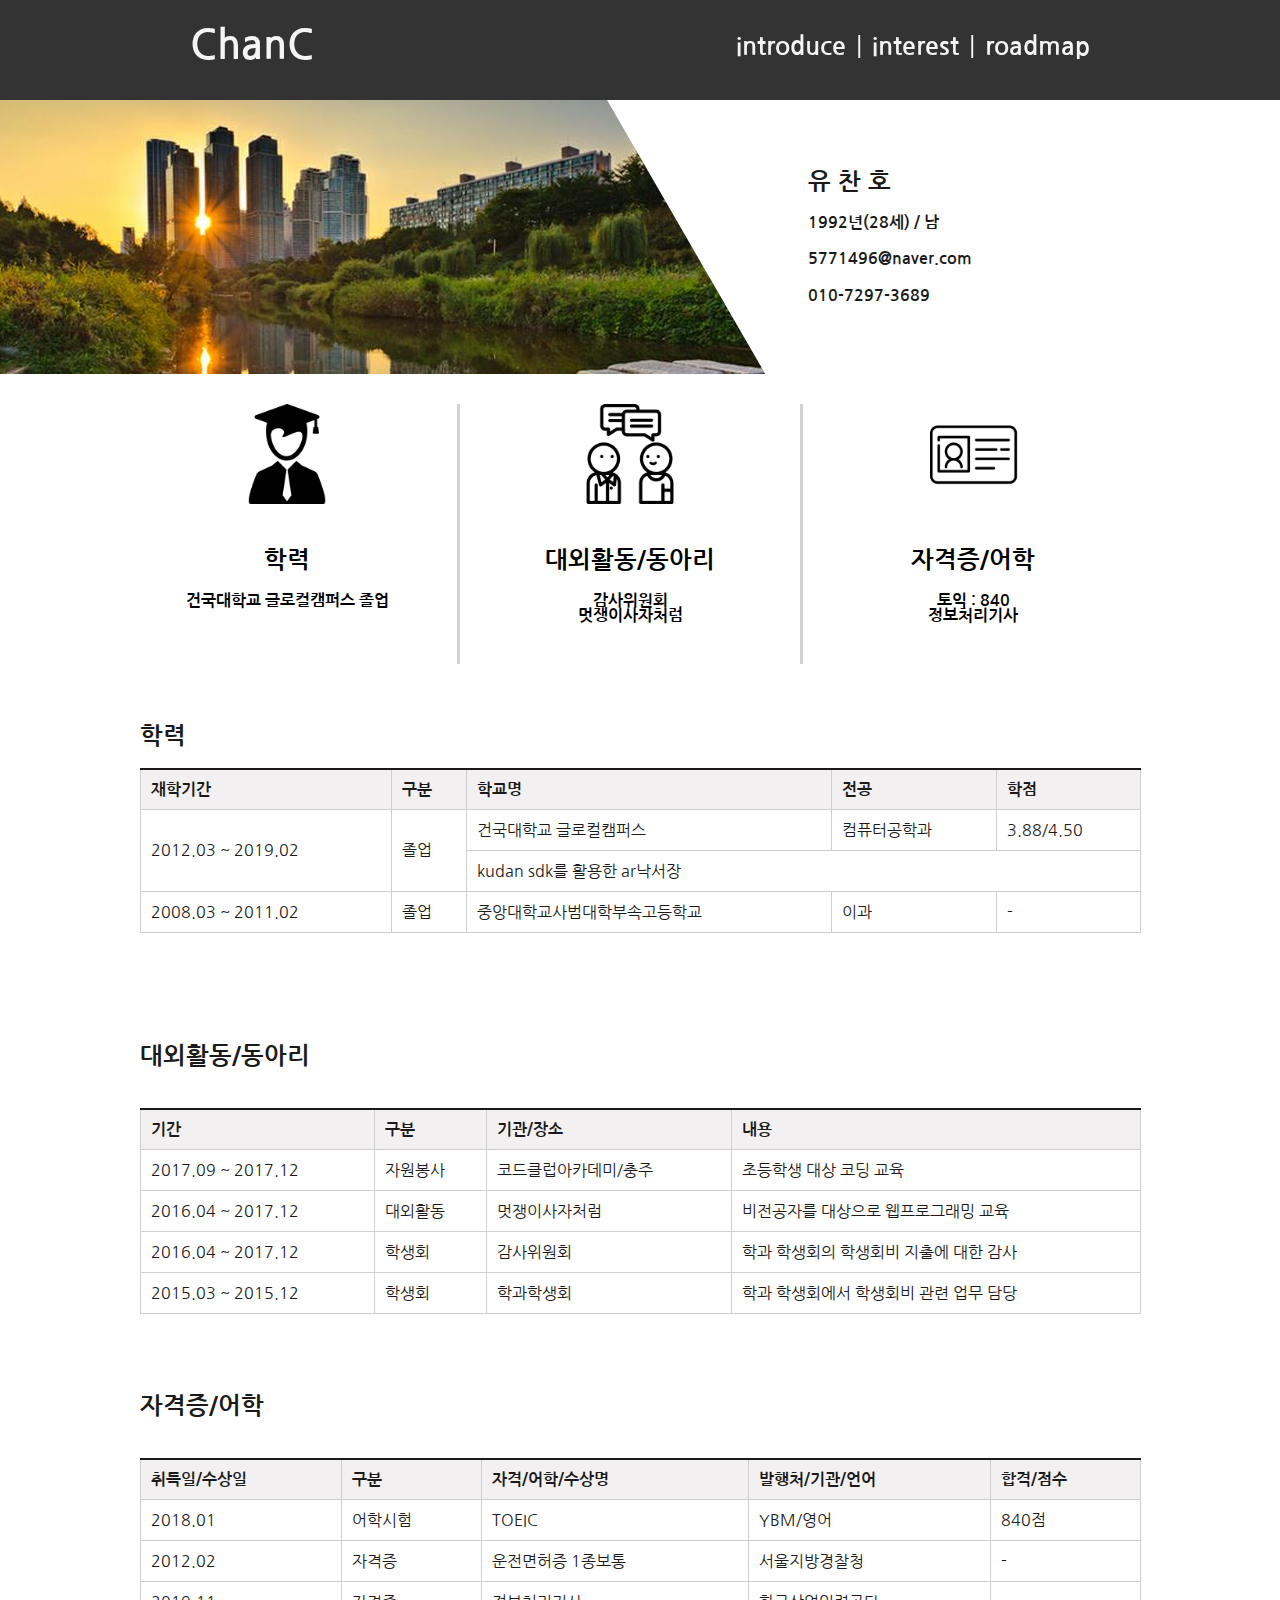
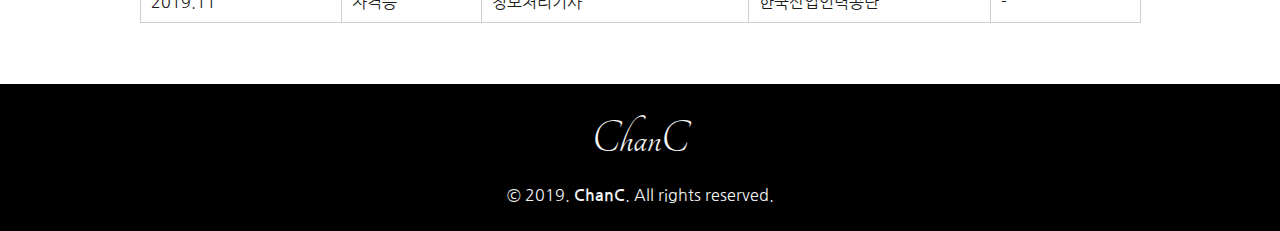
<file: introduce.html>
<!DOCTYPE html>
<html lang="en">
<head>
    <meta charset="UTF-8">
    <meta name="viewport" content="width=device-width, initial-scale=1.0">
    <meta http-equiv="X-UA-Compatible" content="ie=edge">
    <title>introduce</title>
    <link rel="stylesheet" href="./css/style.css" type="text/css">
    <link href="https://fonts.googleapis.com/css?family=Nanum+Gothic&display=swap" rel="stylesheet">
    <link href="https://fonts.googleapis.com/css?family=Tangerine" rel="stylesheet" >
</head>
<body>
        <header class="header">
            <div class = "menu">
                <a href="./index.html"><p class="logo" alt="test" height="80px" width="300px">ChanC</p></a>
                <nav class="nav">
                    <ul>
                        <li><a href="./introduce.html">introduce</a></li>
                        <li><a href="./interest.html">interest</a></li>
                        <li><a href="./roadmap.html">roadmap</a></li>
                    </ul>
                </nav>
            </div>
        </header>
        
        <section class="wrapper">
            <article class="article1">
                    <div class="skewdBox_intro">
                    </div>
                    <div class="intro">
                        <div class="container">
                            <p>
                                <ul>
                                    <li>
                                        <h2>유 찬 호</h2>
                                    </li>
                                    <li>
                                        <h4>1992년(28세) / 남</h4>
                                    </li>
                                    <li>
                                        <h4>5771496@naver.com</h4>
                                    </li>
                                    <li>
                                        <h4>010-7297-3689</h4>
                                    </li>

                                </ul>
                            </p>
                    </div>
                </div>
            </article>
            <article class="intro_index">
                <div class="flex-box">
                    <div class="flex left">
                        <img src="images/graduate.png" alt="graduate" width="100px" height="100px" class="circle-img">
                        <br><br>
                        <div>
                            <h2>학력</h2>
                            <h4>건국대학교 글로컬캠퍼스 졸업</h4>
                        </div>
                    </div>
                    <div class="flex center">
                        <img src="images/activity.png" alt="test" width="100px" height="100px" class="circle-img">
                        <br><br>
                        <div>
                            <h2>대외활동/동아리</h2>
                            <h4>감사위원회<br>멋쟁이사자처럼</h4>
                        </div>
                    </div>
                    <div class="flex right">
                        <img src="images/cert.png" alt="test" width="100px" height="100px" class="circle-img">
                        <br><br>
                        <div>
                            <h2>자격증/어학</h2>
                            <h4>토익 : 840<br>정보처리기사</h4>
                        </div>
                    </div>
                </div>
            </article>
            <article class="education">
                <div class="edu-table">
                    <h2>학력</h2>
                    <table id="tblEducation" border="1">
                        <tr>
                            <th>재학기간</th>
                            <th>구분</th>
                            <th>학교명</th>
                            <th>전공</th>
                            <th>학점</th>
                        </tr>
                        <tr>
                            <td rowspan="2">2012.03 ~ 2019.02</td>
                            <td rowspan="2">졸업</td>
                            <td>건국대학교 글로컬캠퍼스</td>
                            <td>컴퓨터공학과</td>
                            <td>3.88/4.50</td>
                        </tr>
                        <tr>
                            <td colspan="3">kudan sdk를 활용한 ar낙서장</td>
                        </tr>
                        <tr>
                            <td>2008.03 ~ 2011.02</td>
                            <td>졸업</td>
                            <td>중앙대학교사범대학부속고등학교</td>
                            <td>이과</td>
                            <td>-</td>
                        </tr>
                    </table>
                </div>
            </article>
            <article class="circle">
                <div class="cir-table">
                        <h2>대외활동/동아리</h2>
                        <br>
                        <table id="tblCircle" border="1">
                            <tr>
                                <th>기간</th>
                                <th>구분</th>
                                <th>기관/장소</th>
                                <th>내용</th>
                            </tr>
                            <tr>
                                <td>2017.09 ~ 2017.12</td>
                                <td>자원봉사</td>
                                <td>코드클럽아카데미/충주</td>
                                <td>초등학생 대상 코딩 교육</td>
                            </tr>
                            <tr>
                                <td>2016.04 ~ 2017.12</td>
                                <td>대외활동</td>
                                <td>멋쟁이사자처럼</td>
                                <td>비전공자를 대상으로 웹프로그래밍 교육</td>
                            </tr>
                            <tr>
                                <td>2016.04 ~ 2017.12</td>
                                <td>학생회</td>
                                <td>감사위원회</td>
                                <td>학과 학생회의 학생회비 지출에 대한 감사</td>
                            </tr>
                            <tr>
                                <td>2015.03 ~ 2015.12</td>
                                <td>학생회</td>
                                <td>학과학생회</td>
                                <td>학과 학생회에서 학생회비 관련 업무 담당</td>
                            </tr>
                        </table>
                    </div>
            </article>
            <article class="cert">
                <div class="cert-table">
                    <h2>자격증/어학</h2>
                    <br>
                    <table id="tblCert" border="1">
                        <tr>
                            <th>취득일/수상일</th>
                            <th>구분</th>
                            <th>자격/어학/수상명</th>
                            <th>발행처/기관/언어</th>
                            <th>합격/점수</th>
                        </tr>
                        <tr>
                            <td>2018.01</td>
                            <td>어학시험</td>
                            <td>TOEIC</td>
                            <td>YBM/영어</td>
                            <td>840점</td>
                        </tr>
                        <tr>
                            <td>2012.02</td>
                            <td>자격증</td>
                            <td>운전면허증 1종보통</td>
                            <td>서울지방경찰청</td>
                            <td>-</td>
                        </tr>   
                        <tr>
                            <td>2019.11</td>
                            <td>자격증</td>
                            <td>정보처리기사</td>
                            <td>한국산업인력공단</td>
                            <td>-</td>
                        </tr>
                    </table>
                </div>
            </article>
        </section>
        <footer>    
            <p class="logo">ChanC</p>
            <p>© 2019. <strong>ChanC</strong>. All rights reserved.</p>
        </footer>
    </body>
</html>
</file>
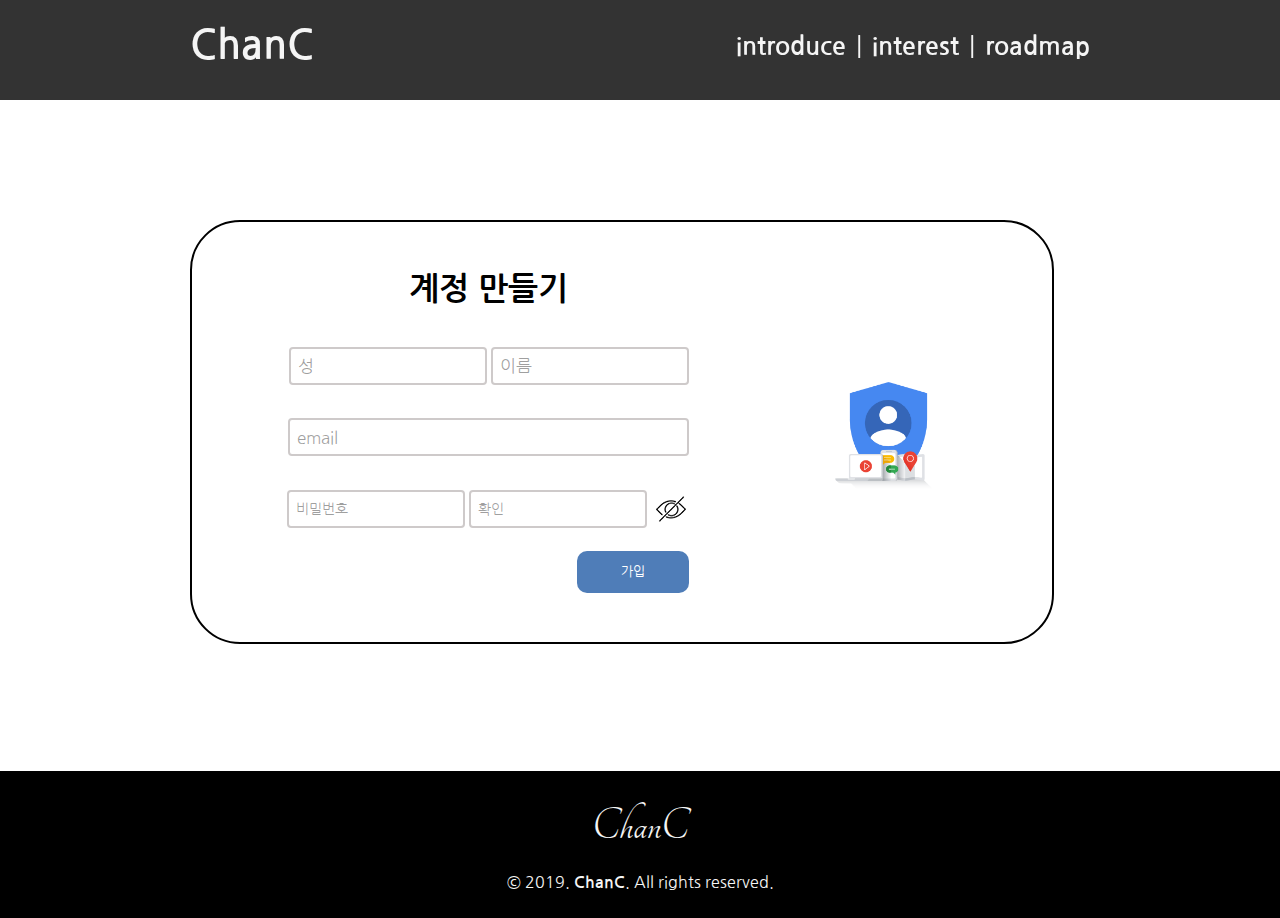
<file: join.html>
<!DOCTYPE html>
<html lang="en">
<head>
    <meta charset="UTF-8">
    <meta name="viewport" content="width=device-width, initial-scale=1.0">
    <meta http-equiv="X-UA-Compatible" content="ie=edge">
    <title>join</title>
    <link rel="stylesheet" href="./css/style.css" type="text/css">
    <link href="https://fonts.googleapis.com/css?family=Nanum+Gothic&display=swap" rel="stylesheet">
    <link href="https://fonts.googleapis.com/css?family=Tangerine" rel="stylesheet" >
    <script src="./js/jquery-3.4.1.js"></script>
    <script src="./js/myJs.js"></script>
</head>
<body>
    <header class="header">
            <div class = "menu">
                    <a href="./index.html"><p class="logo" alt="test" height="80px" width="300px">ChanC</p></a>
                    <nav class="nav">
                        <ul>
                            <li><a href="./introduce.html">introduce</a></li>
                            <li><a href="./interest.html">interest</a></li>
                            <li><a href="./roadmap.html">roadmap</a></li>
                        </ul>
                    </nav>
                </div>
    </header>
    
    <section class="wrapper">
        <div class="div-join-wrapper">  
            <form onsubmit="return validate();">
                <div class="join">
                    <div class="join-title">
                        <h1>계정 만들기</h1>
                    </div>
                    <div class="join-name">
                        <input type="text" name="lastName" id="lastName" class="lastName" placeholder="성">
                        <input type="text" name="firstName" id="firstName" class="firstName" placeholder="이름">
                        <br>
                        <span class="lastName-alert"></span>
                        <span class="firstName-alert"></span>
                    </div>
                    <div class="join-email">
                        <input type="text" name="email" id="email" placeholder="email">
                        <br>
                        <span class="email-alert"></span>
                    </div>
                    <div class="join-password">
                        <input type="password" name="password" id="password" placeholder="비밀번호">
                        <input type="password" id="passwordCheck" placeholder="확인">
                        <label class="checkbox-wrap"><input type="checkbox" name="" value="" onclick="showPwd()"><i class="check-icon" id="check-icon"></i></label>
                        <br>
                        <span class="password-alert"></span>
                        <span class="passwordCheck-alert"></span>
                        
                    </div>
                    <div class="join-button">
                        <input type="submit" value="가입" class="button">
                    </div>
                    <div class="join-image"></div>
                </div>
            </form>
        </div>
    </section>
    <footer>    
        <p class="logo">ChanC</p>
        <p>© 2019. <strong>ChanC</strong>. All rights reserved.</p>
    </footer>
</body>
</html>
</file>
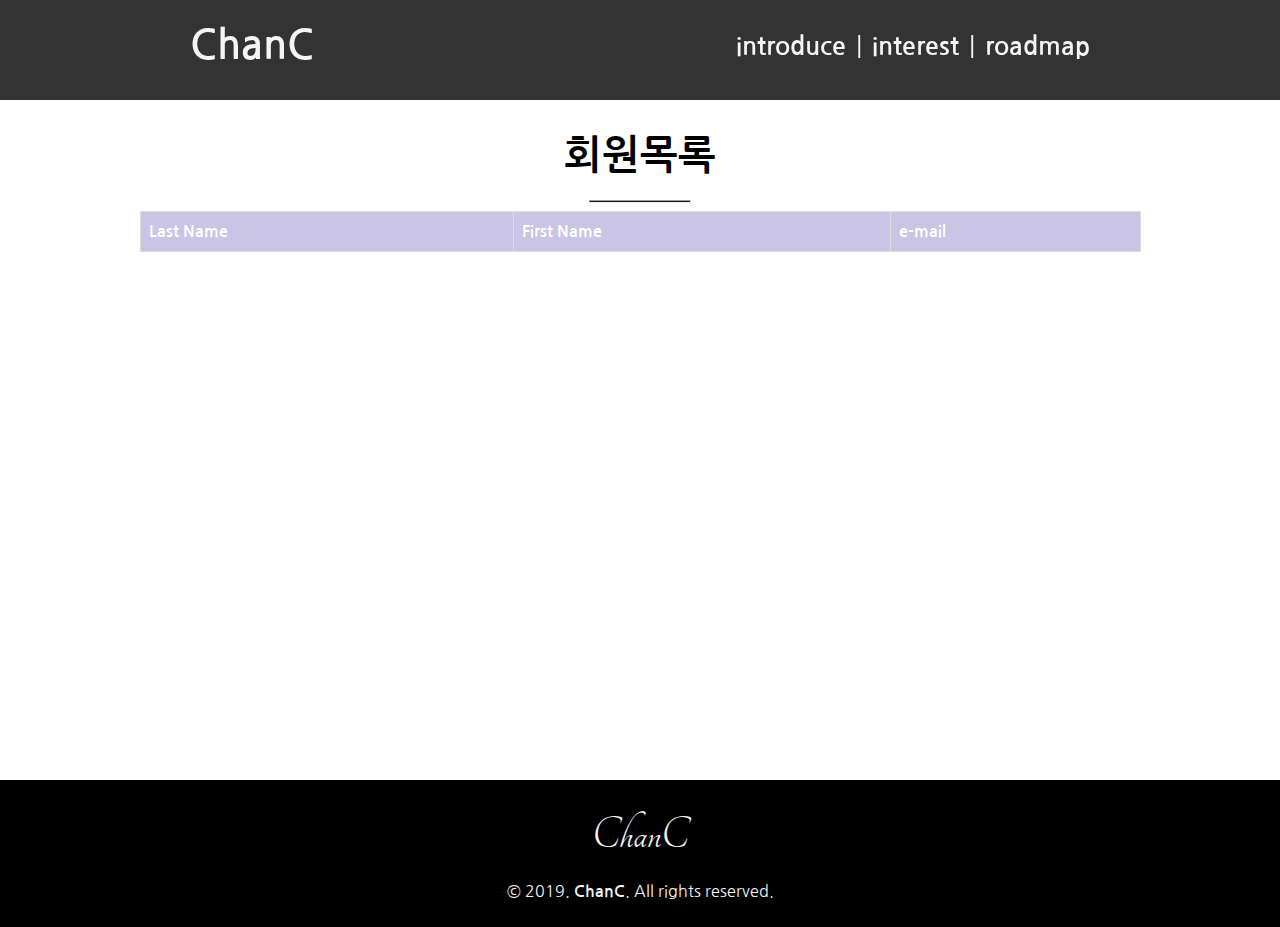
<file: member.html>
<!DOCTYPE html>
<html lang="en">
<head>
    <meta charset="UTF-8">
    <meta name="viewport" content="width=device-width, initial-scale=1.0">
    <meta http-equiv="X-UA-Compatible" content="ie=edge">
    <title>member</title>
    <link rel="stylesheet" href="./css/style.css" type="text/css">
    <link href="https://fonts.googleapis.com/css?family=Nanum+Gothic&display=swap" rel="stylesheet">
    <link href="https://fonts.googleapis.com/css?family=Tangerine" rel="stylesheet" >
    <script src="./js/jquery-3.4.1.js"></script>
    <script src="./js/myJs.js"></script>
</head>
<body>
    <header class="header">
            <div class = "menu">
                    <a href="./index.html"><p class="logo" alt="test" height="80px" width="300px">ChanC</p></a>
                    <nav class="nav">
                        <ul>
                            <li><a href="./introduce.html">introduce</a></li>
                            <li><a href="./interest.html">interest</a></li>
                            <li><a href="./roadmap.html">roadmap</a></li>
                        </ul>
                    </nav>
                </div>
    </header>
    
    <section class="wrapper">
        <article class="article_memberList">
            <div class="title">
                <h1>회원목록</h1>
                <hr>
            </div>
            <table id="tblMemberList" border="1"></table>
        </article>
    </section>
    <footer>    
        <p class="logo">ChanC</p>
        <p>© 2019. <strong>ChanC</strong>. All rights reserved.</p>
    </footer>
</body>
</html>
</file>
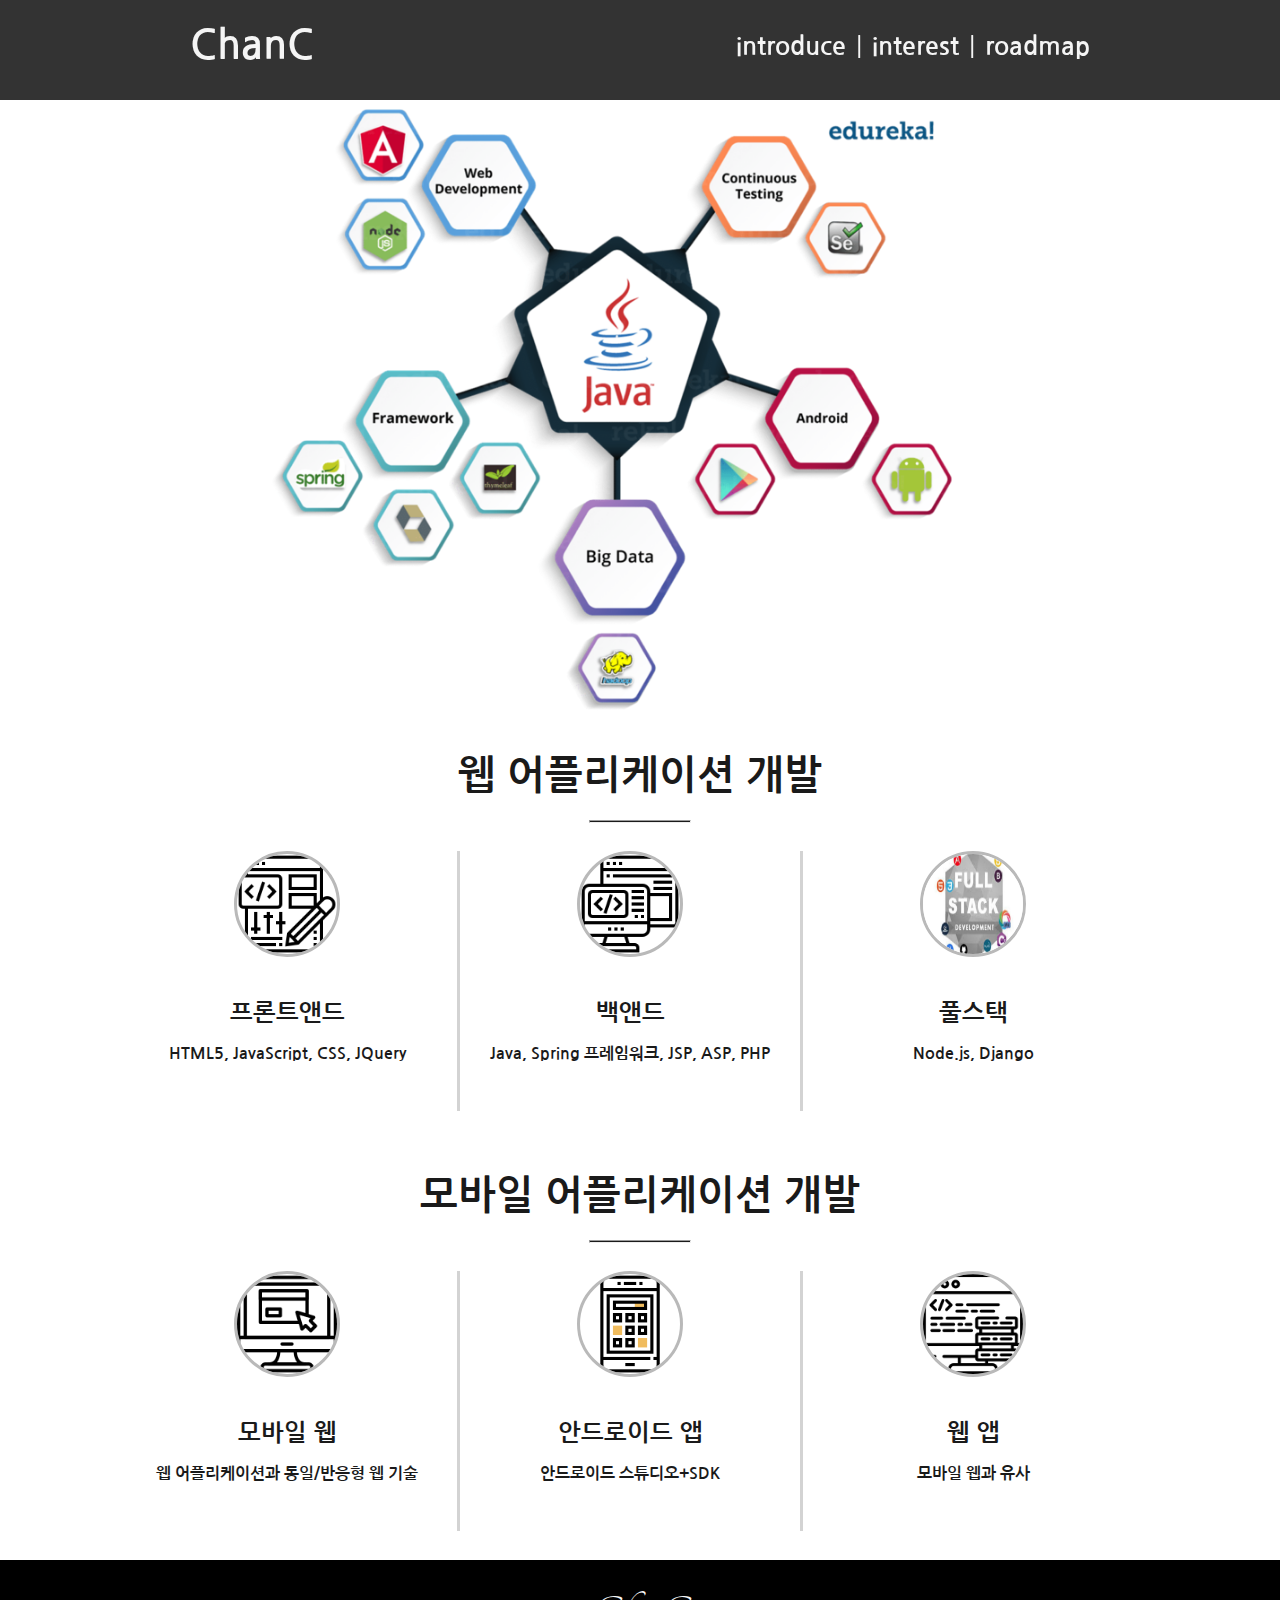
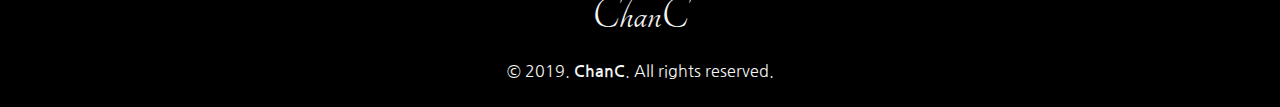
<file: roadmap.html>
<!DOCTYPE html>
<html lang="en">
<head>
    <meta charset="UTF-8">
    <meta name="viewport" content="width=device-width, initial-scale=1.0">
    <meta http-equiv="X-UA-Compatible" content="ie=edge">
    <title>roadmap</title>
    <link rel="stylesheet" href="./css/style.css" type="text/css">
    <link href="https://fonts.googleapis.com/css?family=Nanum+Gothic&display=swap" rel="stylesheet">
    <link href="https://fonts.googleapis.com/css?family=Tangerine" rel="stylesheet" >
</head>
<body>
    <header class="header">
            <div class = "menu">
                <a href="./index.html"><p class="logo" alt="test" height="80px" width="300px">ChanC</p></a>
                <nav class="nav">
                    <ul>
                        <li><a href="./introduce.html">introduce</a></li>
                        <li><a href="./interest.html">interest</a></li>
                        <li><a href="./roadmap.html">roadmap</a></li>
                    </ul>
                </nav>
            </div>
    </header>
    <section class="wrapper">
        <article class="loadmap">
            <div class="img"></div>
        </article>
        <article class="web_dev" id="web_dev">
            <div class="title">
                <h1>웹 어플리케이션 개발</h1>
            </div>
            <hr>
            <div class="flex-box">
                <div class="flex left">
                    <img src="images/loadmap/frontend.png" alt="test" width="100px" height="100px" class="circle-img">
                    <br><br>
                    <div>
                        <h2>프론트앤드</h2>
                        <h4>HTML5, JavaScript, CSS, JQuery</h4>
                    </div>
                </div>
                <div class="flex center">
                    <img src="images/loadmap/backend.png" alt="test" width="100px" height="100px" class="circle-img">
                    <br><br>
                    <div>
                        <h2>백앤드</h2>
                        <h4>Java, Spring 프레임워크, JSP, ASP, PHP</h4>
                    </div>
                </div>
                <div class="flex right">
                    <img src="images/loadmap/fullstack.jpg" alt="test" width="100px" height="100px" class="circle-img">
                    <br><br>
                    <div>
                        <h2>풀스택</h2>
                        <h4>Node.js, Django</h4>
                    </div>
                </div>
            </div>
        </article>
        <article class="mobile_dev" id="mobile_dev">
                <div class="title">
                    <h1>모바일 어플리케이션 개발</h1>
                </div>
                <hr>
                <div class="flex-box">
                    <div class="flex left">
                        <img src="images/loadmap/web.png" alt="test" width="100px" height="100px" class="circle-img">
                        <br><br>
                        <div>
                            <h2>모바일 웹</h2>
                            <h4>웹 어플리케이션과 동일/반응형 웹 기술</h4>
                        </div>
                    </div>
                    <div class="flex center">
                        <img src="images/loadmap/mobile.png" alt="test" width="100px" height="100px" class="circle-img">
                        <br><br>
                        <div>
                            <h2>안드로이드 앱</h2>
                            <h4>안드로이드 스튜디오+SDK</h4>
                        </div>
                    </div>
                    <div class="flex right">
                        <img src="images/loadmap/webapp.png" alt="test" width="100px" height="100px" class="circle-img">
                        <br><br>
                        <div>
                            <h2>웹 앱</h2>
                            <h4>모바일 웹과 유사</h4>
                        </div>
                    </div>
                </div>
            </article>
    </section>
    <footer>    
            <p class="logo">ChanC</p>
            <p>© 2019. <strong>ChanC</strong>. All rights reserved.</p>
        </footer>
</body>
</html>
</file>
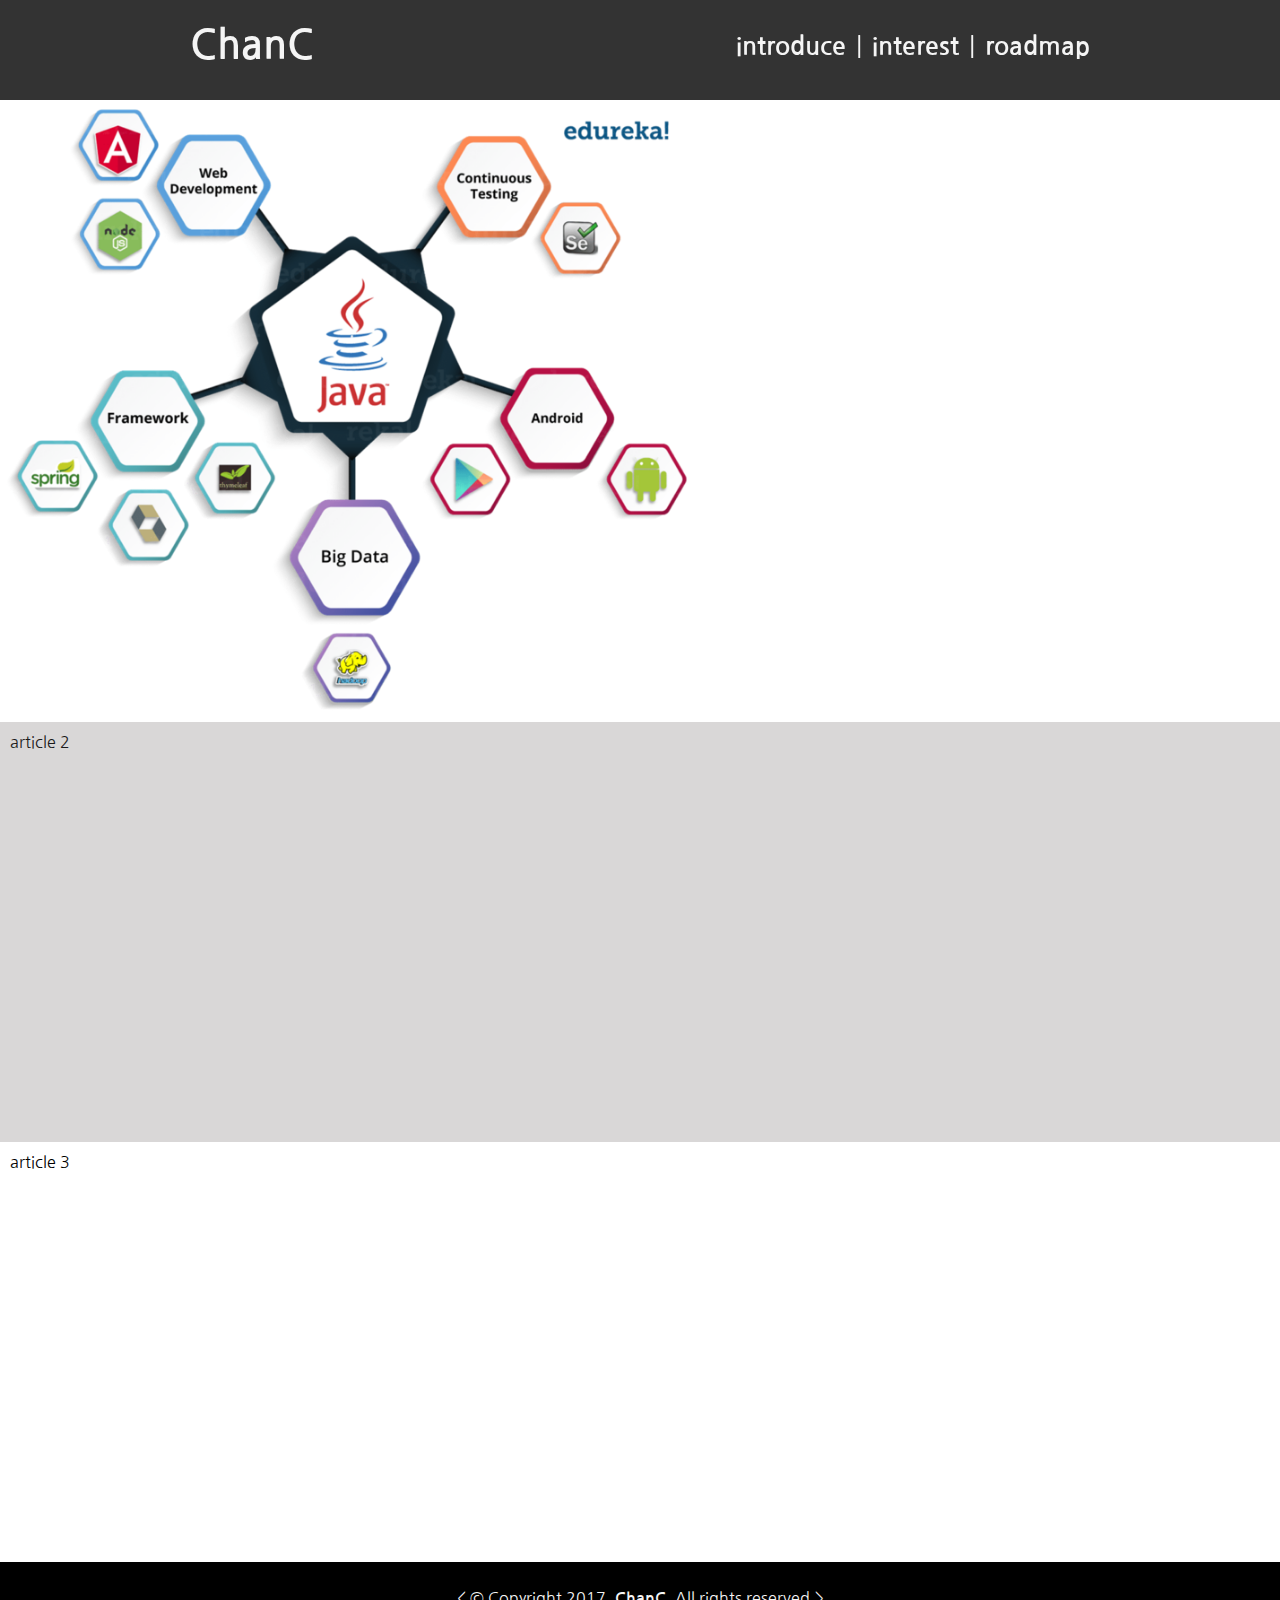
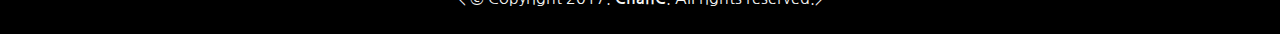
<file: test.html>
<!DOCTYPE html>
<html lang="en">
<head>
    <meta charset="UTF-8">
    <meta name="viewport" content="width=device-width, initial-scale=1.0">
    <meta http-equiv="X-UA-Compatible" content="ie=edge">
    <title>roadmap</title>
    <link rel="stylesheet" href="./css/style.css" type="text/css">
    <link href="https://fonts.googleapis.com/css?family=Nanum+Gothic&display=swap" rel="stylesheet">
    <link href="https://fonts.googleapis.com/css?family=Tangerine" rel="stylesheet" >
</head>
<body>
    <header class="header">
            <div class = "menu">
                    <a href="./index.html"><p class="logo" alt="test" height="80px" width="300px">ChanC</p></a>
                    <nav class="nav">
                        <ul>
                            <li><a href="./introduce.html">introduce</a></li>
                            <li><a href="./interest.html">interest</a></li>
                            <li><a href="./roadmap.html">roadmap</a></li>
                        </ul>
                    </nav>
                </div>
    </header>
    
    <section class="wrapper">
        <article class="article1">
            <img src="./images/loadmap/loadmap.png">
        </article>
        <article class="article2">
            article 2
        </article>
        <article class="article3">
            article 3
        </article>

    </section>
    <footer>    
        <p>&lt; © Copyright 2017. <strong>ChanC</strong>. All rights reserved.&gt;</p>
    </footer>
</body>
</html>
</file>
<file: css/style.css>
* {
    font-family: 'Nanum Gothic', sans-serif;
    box-sizing: inherit;
    cursor: default;
}
html, body{
    padding: 0;
    margin: 0;
}
header{
    position: fixed;
    top: 0px;
    left:0px;
    padding: 10px;
    background-color: rgba(0, 0, 0, 0.8);
    color: whitesmoke;
    height: 80px;
    width: 100%;
    margin: 0 auto;
    z-index: 5;
}
header div.menu{
    display: flex;
    width: 75%;
    margin: 0 auto;
}
header a{
    flex: none;
    padding: 0px 20px;
    text-decoration: none;
    color: whitesmoke;
}
header a:hover{
    color:#bdf6f2;
    cursor: pointer;
}
header p{
    margin: 0;
    margin-top: 15px;
    /* font-family: 'Tangerine', serif; */
    font-size: 40px;
    font-weight: bold;
}
header p:hover{
    cursor: pointer;
}
header img{
    flex: none;
    padding: 0px 20px;
}   
header nav{
    flex: none;
    margin-left: auto;
    margin-right: 30px;
    padding-top: 5px;
}
header nav ul li:not(:last-of-type)::after{
    content: "|"
}	
header nav ul li{
    list-style: none;
    float: left;
    font-size: 25px;
}
header nav ul li a{
    text-decoration: none;
    color: whitesmoke;
    padding: 0 10px;
    margin: 0;
    font-size: 25px;
    font-weight: bold;
}
header nav ul li a:hover{
    color:#bdf6f2;
}
section.wrapper{
    margin-top: 100px;
}

div.div-join-wrapper{
    height: 74.5vh; 
    width: 100vh; 
    margin: 0 auto;
}
div.join{
    height: 40vh; 
    width: 800px; 
    background-color: #fff; 
    position: absolute; 
    top: 220px; 
    bottom: 25vh; 
    border: 2px solid black; 
    border-radius:50px;
    padding: 30px;
    
    display: grid;
    grid-template-columns: 2fr 1fr;
    grid-template-rows: 1fr 1fr 1fr 1fr 1fr;
}

div.join-title{
    margin: 0 auto;
}
div.join-name{
    margin: 0 auto;
    padding-top: 20px;
}
div.join-name input{
    padding: 7px;
    height: 20px;
    width: 180px;
    border: 2px solid #cecaca;
    border-radius: 4px;
    font-size: 17px;
    font-weight: 400;
}
div.join-name input::placeholder{
    color: rgba(0, 0, 0, 0.38);
    font-size: 17px;
    font-weight: 400;
}
div.join-name input:focus{
    border-radius: 4px;
    border: 2px solid #1a73e8;
    outline: none;
}
span.lastName-alert{
    color: #d93025;
}
span.firstName-alert{
    color: #d93025;
}
div.join-email{
    margin: 0 auto;
    padding-top: 20px;
}
div.join-email input{
    padding: 7px;
    height: 20px;
    width: 383px;
    border: 2px solid #cecaca;
    border-radius: 4px;
    font-size: 17px;
    font-weight: 400;
}
div.join-email input::placeholder{
    color: rgba(0, 0, 0, 0.38);
    font-size: 17px;
    font-weight: 400;
}
div.join-email input:focus{
    border-radius: 4px;
    border: 2px solid #1a73e8;
    outline: none;
}
span.email-alert{
    color: #d93025;
}
div.join-password{
    margin: 0 auto;
    padding-top: 20px;
}
div.join-password input{
    padding: 7px;
    height: 20px;
    width: 160px;
    border: 2px solid #cecaca;
    border-radius: 4px;
    font-size: 14px;
    font-weight: 400;
}
div.join-password input::placeholder{
    color: rgba(0, 0, 0, 0.38);
    font-size: 14px;
    font-weight: 400;
}
div.join-password input:focus{
    border-radius: 4px;
    border: 2px solid #1a73e8;
    outline: none;
}
span.password-alert{
    color: #d93025;
}
span.passwordCheck-alert{
    color: #d93025;
}
label.checkbox-wrap i.check-icon {
    display: inline-block;
    width: 40px;
    height: 40px; 
    background: url(../images/hide_30.png) center no-repeat; 
    vertical-align: middle; 
}
label.checkbox-wrap i.check-icon:hover{
    cursor: pointer;
}
label.checkbox-wrap input[type=checkbox] {
    display: none; 
}
label.checkbox-wrap input[type=checkbox]:checked + .check-icon {
    background-image: url(../images/show_30.png);
}
div.join-button{
    justify-self: right;
    padding-right: 66.156px;
    margin-top: 10px;
}
div.join-button input{
    width: 100px;
    height: 40px;
    background-color: #05479B;
    border: none;
    border-radius: 10px;
    color: white;
    font-weight: 500;
    opacity: 0.7;
    transition: 0.3s;
}
div.join-button input:focus{
    outline: none;
}
div.join-button input:hover{
      opacity: 1;
}
div.join-image{
    background-image: url(../images/logo.png);
    background-size: 50%;
    background-repeat: no-repeat;
    background-position: center;
    grid-column-start: 2;
    grid-column-end: 3;
    grid-row-start: 1;
    grid-row-end: 6;
}
article{
    padding: 10px;
    height: 400px;
}
article.article1{
    position: relative;
    overflow: hidden;
    padding: 0px;
    z-index: 0;
    height: 100%;
}
article.article1 div.img{
    position: relative;
    background-image: url(../images/bg2.jpg);
    background-size: cover;
    background-repeat: no-repeat;
    height: 90vh;
    width: 100%;
}
article.loadmap{
    position: relative;
    overflow: hidden;
    padding: 0px;
    z-index: 0;
    height: 60%;
}
article.loadmap div.img{
    position: relative;
    background-image: url(../images/loadmap/loadmap.png);
    background-repeat: no-repeat;
    height: 620px;
    width: 750px;
    margin: 0 auto;
}

article.article1 div.img_interest{
    position: relative;
    background-image: url(../images/interest/TV2.jpg);
    background-size: cover;
    background-repeat: no-repeat;
    background-position-y: -600px;
    height: 90vh;
    width: 100%;    
}
article.article1 div.img_interest div.power{
    position: absolute;
    top: 76%;
    left: 46.5%;
    width: 100px;
    height: 50px;
    cursor: pointer;
}
article.article1 div.img_interest div.nextImg{
    position: absolute;
    width: 58%;
    height: 29%;
    top:15%;
    left:22.3%;
    /* background-color: #fff; */
    z-index: 3;
}
article.article1 div.img_interest div.prevImg{
    position: absolute;
    width: 58%;
    height: 29%;
    top:44.2%;
    left:22.3%;
    /* background-color: #888888; */
    z-index: 3;
    
}
article.article1 div.img_interest div.content{
    position: absolute;
    width: 58%;
    height: 58%;
    background-color: #000000;
    top:44.5%;
    left:51.23%;
    transform: translate(-50%, -50%);                                                                   
    color: rgba(255, 255, 255, 0.8);
    z-index: 1;
    text-align: center;
}
article.article1 div.img_interest div.content iframe{
    height: 100%;
    width: 100%;
    display: none;
}
article.article1 div.img_interest div.content iframe.show{
    display: inline;
}
article.article1 div.img_interest div.remote{
    position: absolute;
    width: 300px;
    height: 300px;
    bottom: 0px;
    right: 0px  ;
    /* transform: translate(-50%, -50%);                                                                    */
    color: rgba(255, 255, 255, 0.8);
    z-index: 1;
    text-align: center;
}
article.article1 div.img_interest div.remote img#remote{
    height: 100%;
    width: 100%;
}

article.article1 div.img div.content{
    position: absolute;
    top:50%;
    left:50%;
    transform: translate(-50%, -50%);                                                                   
    color: rgba(255, 255, 255, 0.8);
    z-index: 2;
    text-align: center;
}
article.article1 div.img div.content h1{
    font-size: 75px;
    margin: 40px auto;
}
article.article1 div.img div.content hr{
    width: 100px;
}
article.article1 div.img div.content h3{
    font-size: 30px;
}

article.article1 div.img div.img-cover{
    position: absolute;
    width: 100%;
    height: 100%;
    background: rgba(0, 0, 0, 0.6);
    z-index: 1;
}
article.article1 div.img div.arrow{
    position: absolute;
    top:90%;
    left:50%;
    width: 5%;
    height: 5%;
    transform: translate(-50%, -50%);                                                                   
    font-size:5rem;
    color: rgba(255, 255, 255, 0.8);
    z-index: 2;
    text-align: center;
    cursor: pointer;
    background-image: url(../images/arrow.png);
    background-repeat: no-repeat;
    animation: bounce 1.2s infinite;
}
@keyframes bounce {
    0%   { 
        opacity: 0; transform: translateY(-20px);
    }
    100% { 
        opacity: 1; transform: translateY(0px);
    }
}
div.skewdBox_intro {
    position: absolute;
    top: 0;
    left: 0;
    width: 50%;
    height: 100%;
    padding: 50px 80px;
    transform: skewX(30deg) translateX(-85px);
    overflow: hidden;
  }
div.skewdBox_intro:before {
    content: '';
    width: 200%;
    height: 100%;
    position: absolute;
    top: 0;
    left: 0;
    background: url("../images/bg3.png") no-repeat left;
    background-size: 60%;
    transform: skewX(-30deg);
    z-index: -1;
  }
div.intro {
    width: 40%;
    height: 100%;
    padding: 50px 80px 50px 60%;
    color: #1a1a1a;
  }
div.container{
      width: 50%;
}
div.container ul li{
    list-style: none;
}

article.article2{
    background-color: #D9D7D7;
    color: #1a1a1a;
}
article.web_dev{
    background-color: #ffffff;
    color: #1a1a1a;
}

article.web_dev div.title{
    width: fit-content;
    margin: 0 auto;
}
article.web_dev div.title h1{
    font-size: 40px;
    font-weight: bold;
    margin: 25px;
}
article.web_dev hr{
    width: 100px;
    height: 1px;
    background-color: #1a1a1a;
}
article.web_dev div div img{
    border-radius: 100px;
    border: 3px solid #b9b9b9;
    transition-duration: 1s;
}
article.web_dev div div img:hover{
    border: 3px solid #555555;
    transition-duration: 1s;
}

article.mobile_dev{
    background-color: #ffffff;
    color: #1a1a1a;
}

article.mobile_dev div.title{
    width: fit-content;
    margin: 0 auto;
}
article.mobile_dev div.title h1{
    font-size: 40px;
    font-weight: bold;
    margin: 25px;
}
article.mobile_dev hr{
    width: 100px;
    height: 1px;
    background-color: #1a1a1a;
}
article.mobile_dev div div img{
    border-radius: 100px;
    border: 3px solid #b9b9b9;
    transition-duration: 1s;
}
article.mobile_dev div div img:hover{
    border: 3px solid #555555;
    transition-duration: 1s;
}


article.intro_index{
    height: 300px;
}

article.education{
    color: #1a1a1a;
    height: 300px;
}
article.education div.edu-table{
    margin: 0 auto;
    width: 1000px;
    height: 300px;
}
article.education #tblEducation {
    border-collapse: collapse;
    width: 1000px;
}
article.education #tblEducation td, #tblEducation th {
    border: 1px solid #cecece;
    padding: 10px;
}
article.education #tblEducation td{
    background-color: #fff;
}
article.education #tblEducation th {
    border-top: 2px solid #1a1a1a;
    padding-top: 12px;
    padding-bottom: 12px;
    text-align: left;
    background-color: #f2f0f0;
    color: #1a1a1a;
}


article.circle{
    color: #1a1a1a;
    height: 330px;
}
article.circle div.cir-table{
    margin: 0 auto;
    width: 1000px;
    height: 300px;
}
article.circle #tblCircle {
    border-collapse: collapse;
    width: 1000px;
}

article.circle #tblCircle td, #tblCircle th {
    border: 1px solid #cecece;
    padding: 10px;
}
article.circle #tblCircle td{
    background-color: #fff;
}
article.circle #tblCircle th {
    border-top: 2px solid #1a1a1a;
    padding-top: 12px;
    padding-bottom: 12px;
    text-align: left;
    background-color: #f2f0f0;
    color: #1a1a1a;
}

article.cert{
    color: #1a1a1a;
    height: 300px;
}
article.cert div.cert-table{
    margin: 0 auto;
    width: 1000px;
    height: 300px;
}
article.cert #tblCert {
    border-collapse: collapse;
    width: 1000px;
}

article.cert #tblCert td, #tblCert th {
    border: 1px solid #cecece;
    padding: 10px;
}
article.cert #tblCert td{
    background-color: #fff;
}
article.cert #tblCert th {
    border-top: 2px solid #1a1a1a;
    padding-top: 12px;
    padding-bottom: 12px;
    text-align: left;
    background-color: #f2f0f0;
    color: #1a1a1a;
}


article.article2 div.title{
    width: fit-content;
    margin: 0 auto;
}
article.article2 div.title h1{
    font-size: 40px;
    font-weight: bold;
    margin: 25px;
}
article.article2 hr{
    width: 100px;
    height: 1px;
    background-color: #1a1a1a;
}
article div.flex-box{
    display: flex;
    margin: 0 auto;
    padding-top: 10px;
    height: 300px;
    justify-content: center;
}
article div.flex{
    width: 300px;
    text-align: center;
    margin: 10px 10px 30px 10px;
    padding-right: 20px;
}       
article div.left{
    border-right: 3px solid lightgrey;
}
article div.center{
    border-right: 3px solid lightgrey;
}
article.article2 div div img{
    border-radius: 100px;
    border: 3px solid #b9b9b9;
    transition-duration: 1s;
}
article.article2 div div img:hover{
    border: 3px solid #555555;
    transition-duration: 1s;
}

article.article_skills{
    background-color: #F2F0F0;
    color: #4d4d4d;
    height: 1000px;
}
article.article_skills div.title{
    width: fit-content;
    margin: 0 auto;
}
article.article_skills div.title h1{
    font-size: 40px;
    font-weight: bold;
    margin: 25px;
}
article.article_skills hr{
    width: 100px;
    height: 1px;
    background-color: #1a1a1a;
}
article.article_skills h3{
    font-size: 28px;
    text-align: center;
    font-weight: bold;
    color: #4d4d4d;
}
article.article_skills div.skill-box{
    width: 1000px;
    height: 120px;
    margin: 30px auto;
    text-align: center;
    
}
article.article_skills div.skill-box div.icon{
    width: 120px;
    height: 120px;
    position: relative;
    display: inline-block;
    margin-right: 30px;
}
div#C{
    background-image: url(../images/skills/C.png);
    background-size: cover;
    background-position: center;
    position: relative;
}
div.caption{
    display: none;
    position: absolute;
    width: 110%;
    height: 110%;
    left: -5px;
    bottom: -5px;
    right: 0;
    background-color: rgba(0,0,0,.6);
    color: #f2f0f0;
    font-size: 28px;
    border-radius: 30px;
}
div.caption span{
    font-size: 20px;
}
div.icon:hover .caption{
    display: block;
}

div#Cpp{
    background-image: url(../images/skills/CPP.png);
    background-size: cover;
    background-position: center;
}
div#Java{
    background-image: url(../images/skills/Java.png);
    background-size: cover;
    background-position: center;
}
div#Python{
    background-image: url(../images/skills/Python.png);
    background-size: cover;
    background-position: center;
}
div#Ruby{
    background-image: url(../images/skills/Ruby.png);
    background-size: cover;
    background-position: center;
}

div#HTML5{
    background-image: url(../images/skills/html5.png);
    background-size: cover;
    background-position: center;
}
div#CSS3{
    background-image: url(../images/skills/css3.png);
    background-size: cover;
    background-position: center;
}
div#Javascript{
    background-image: url(../images/skills/Javascript.png);
    background-size: cover;
    background-position: center;
}
div#JQuery{
    background-image: url(../images/skills/Jquery.png);
    background-size: cover;
    background-position: center;
}

div#NodeJs{
    background-image: url(../images/skills/Nodejs.png);
    background-size: cover;
    background-position: center;
}
div#RubyOnRails{
    background-image: url(../images/skills/Ruby_on_Rails.png);
    background-size: 90%;
    background-repeat: no-repeat;
    background-position: center;
}

div#Android{
    background-image: url(../images/skills/Android.png);
    background-size: cover;
}

div#Oracle{
    background-image: url(../images/skills/oracle_sql.png);
    background-size: 80%;
    background-repeat: no-repeat;
    background-position: center;
}

article.article_memberList{
    background-color: white;
    height: 70vh;
    padding-bottom: 40px;
}
article.article_memberList div.title{
    width: fit-content;
    margin: 0 auto;
}
article.article_memberList div.title h1{
    font-size: 40px;
    font-weight: bold;
    margin: 25px;
}
article.article_memberList #tblMemberList {
    margin: 0 auto;
    border-collapse: collapse;
    width: 1000px;
}
article.article_memberList #tblMemberList td, #tblMemberList th {
  border: 1px solid #ddd;
  padding: 8px;
}
article.article_memberList #tblMemberList tr:nth-child(even){
    background-color: #f2f2f2;
}
article.article_memberList #tblMemberList tr:hover {
    background-color: #ddd;
}
article.article_memberList #tblMemberList th {
  padding-top: 12px;
  padding-bottom: 12px;
  text-align: left;
  background-color: rgba(91, 76, 175, 0.322);
  color: white;
}
article.article_memberList hr{
    width: 100px;
    height: 1px;
    background-color: #1a1a1a;
}
article.article5{
    background-color: #8C8C8C;
    color: #F2F0F0;
}
article.contact-me{
    background-color: #D9D7D7;
    color: #1a1a1a;
    text-align: center;
    font-size: 30px;
    height: 425px;
    margin: 0 auto;
}
article.contact-me h1{
    margin: 25px auto;
}
article.contact-me hr{
    width: 100px;
    height: 1px;
    background-color: #1a1a1a;
}
article.contact-me div.form{
    display: grid;
    grid-template-columns: 300px 400px;
    width: fit-content;
    margin: auto;
} 
article.contact-me form{
    display: grid;
    grid-template-rows: 40px 40px 40px 120px;
    margin: auto;
}
article.contact-me form input, textarea{
    margin: 3px;
    border: 2px solid #1a1a1a;
}
article.contact-me form input:focus, textarea:focus{
    outline: 3px solid #1a1a1a;
}
article.contact-me form input#c_name{
    background-color: #D9D7D7;
    padding: 0px 5px;
    color: #1a1a1a;
    font-weight: bold;
}
article.contact-me form input#c_email{
    background-color: #D9D7D7;
    padding: 0px 5px;
    color: #1a1a1a;
    font-weight: bold;
    
}
article.contact-me form input#c_tel{
    background-color: #D9D7D7;
    padding: 0px 5px;
    color: #1a1a1a;
    font-weight: bold;
    
}
article.contact-me form textarea#comments{
    background-color: #D9D7D7;
    padding: 5px 5px;
    color: #1a1a1a;
    font-weight: bold;

}
input::placeholder, textarea::placeholder {
    color: #1a1a1a;
    font-weight: bold;
  }
article.contact-me form input.button{
    justify-self: right;
    width: 100px;
    height: 30px;
}
article.contact-me div div img{
    border-radius: 50px;
    border: 3px solid #b9b9b9;
    transition-duration: 1s;
}
footer{
        background-color: #000000;
        color: whitesmoke;
        clear: both;
        height: fit-content;
        padding-top: 10px;
        padding-bottom: 10px;
        position: relative;
    }
footer p{
    text-align: center;
}
footer p.logo{
    font-family: 'Tangerine', serif;
    font-size: 48px;
    margin: 20px auto;

}
</file>
